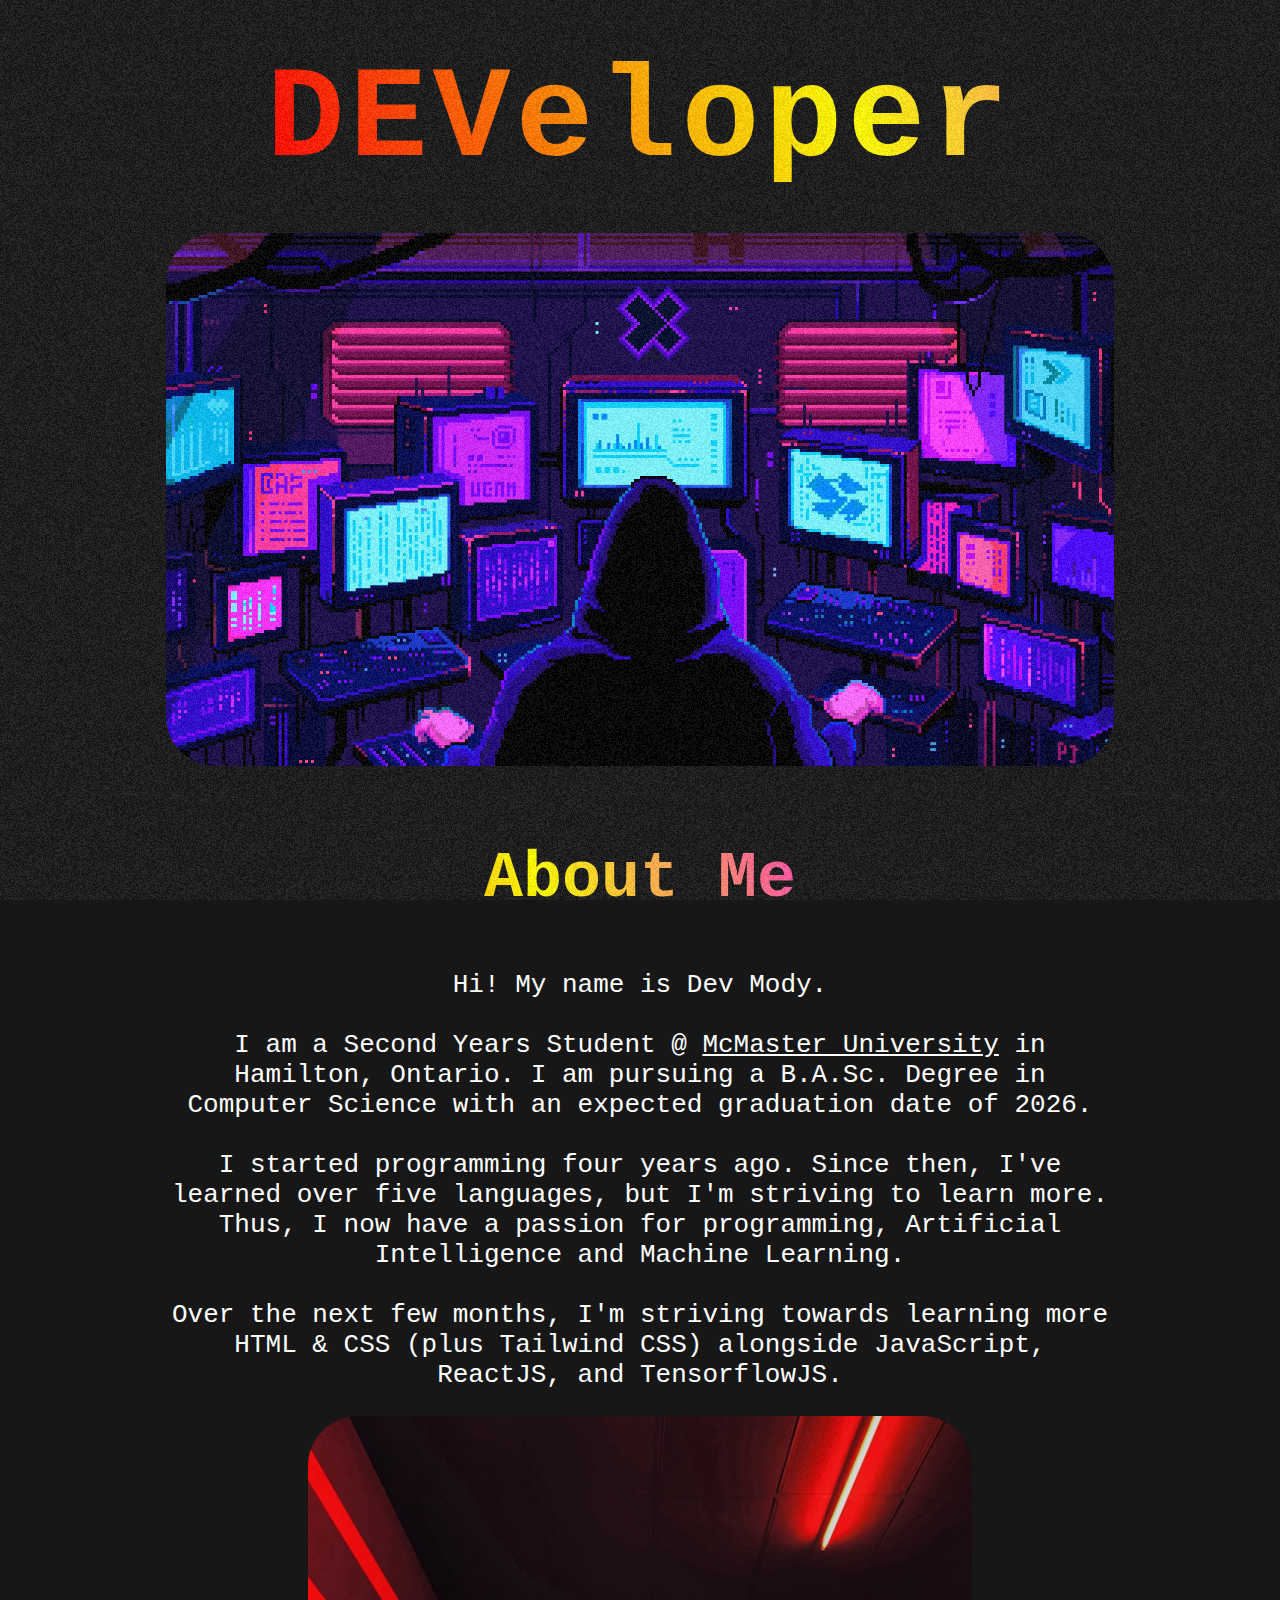
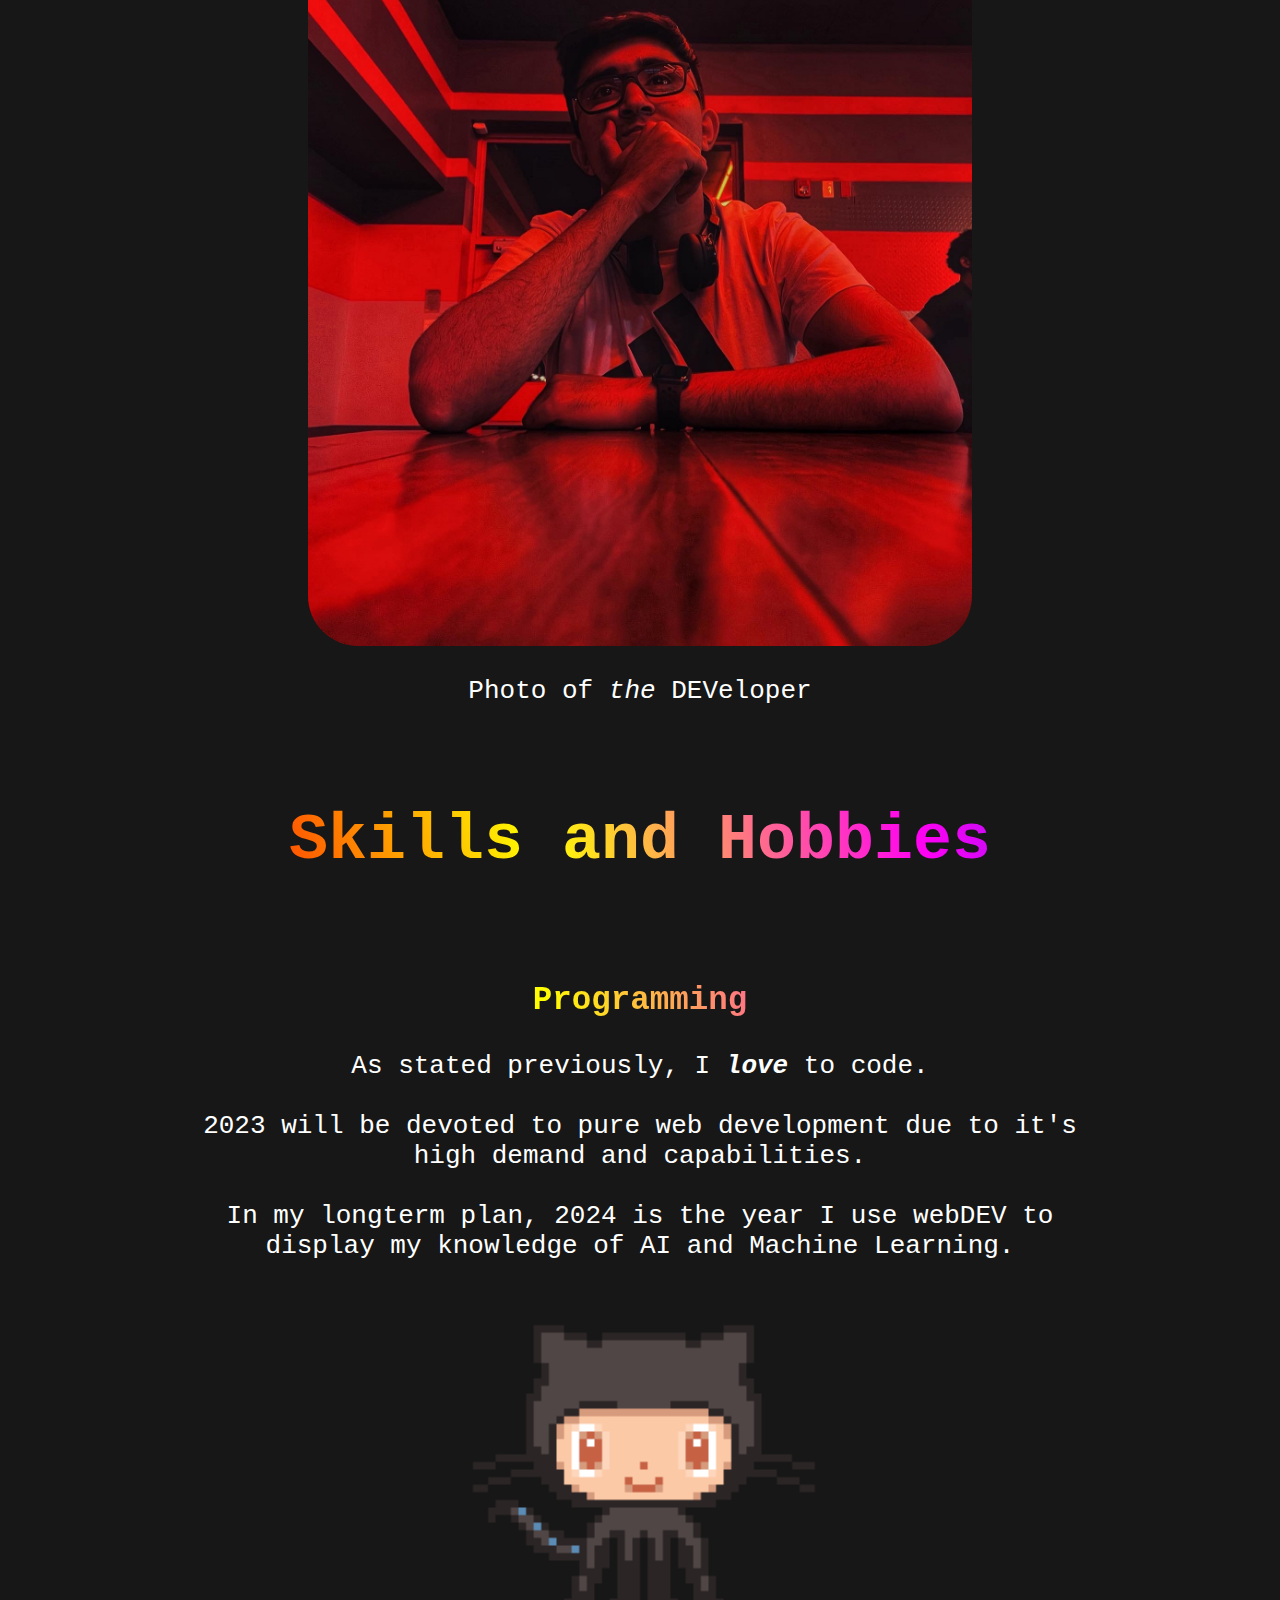
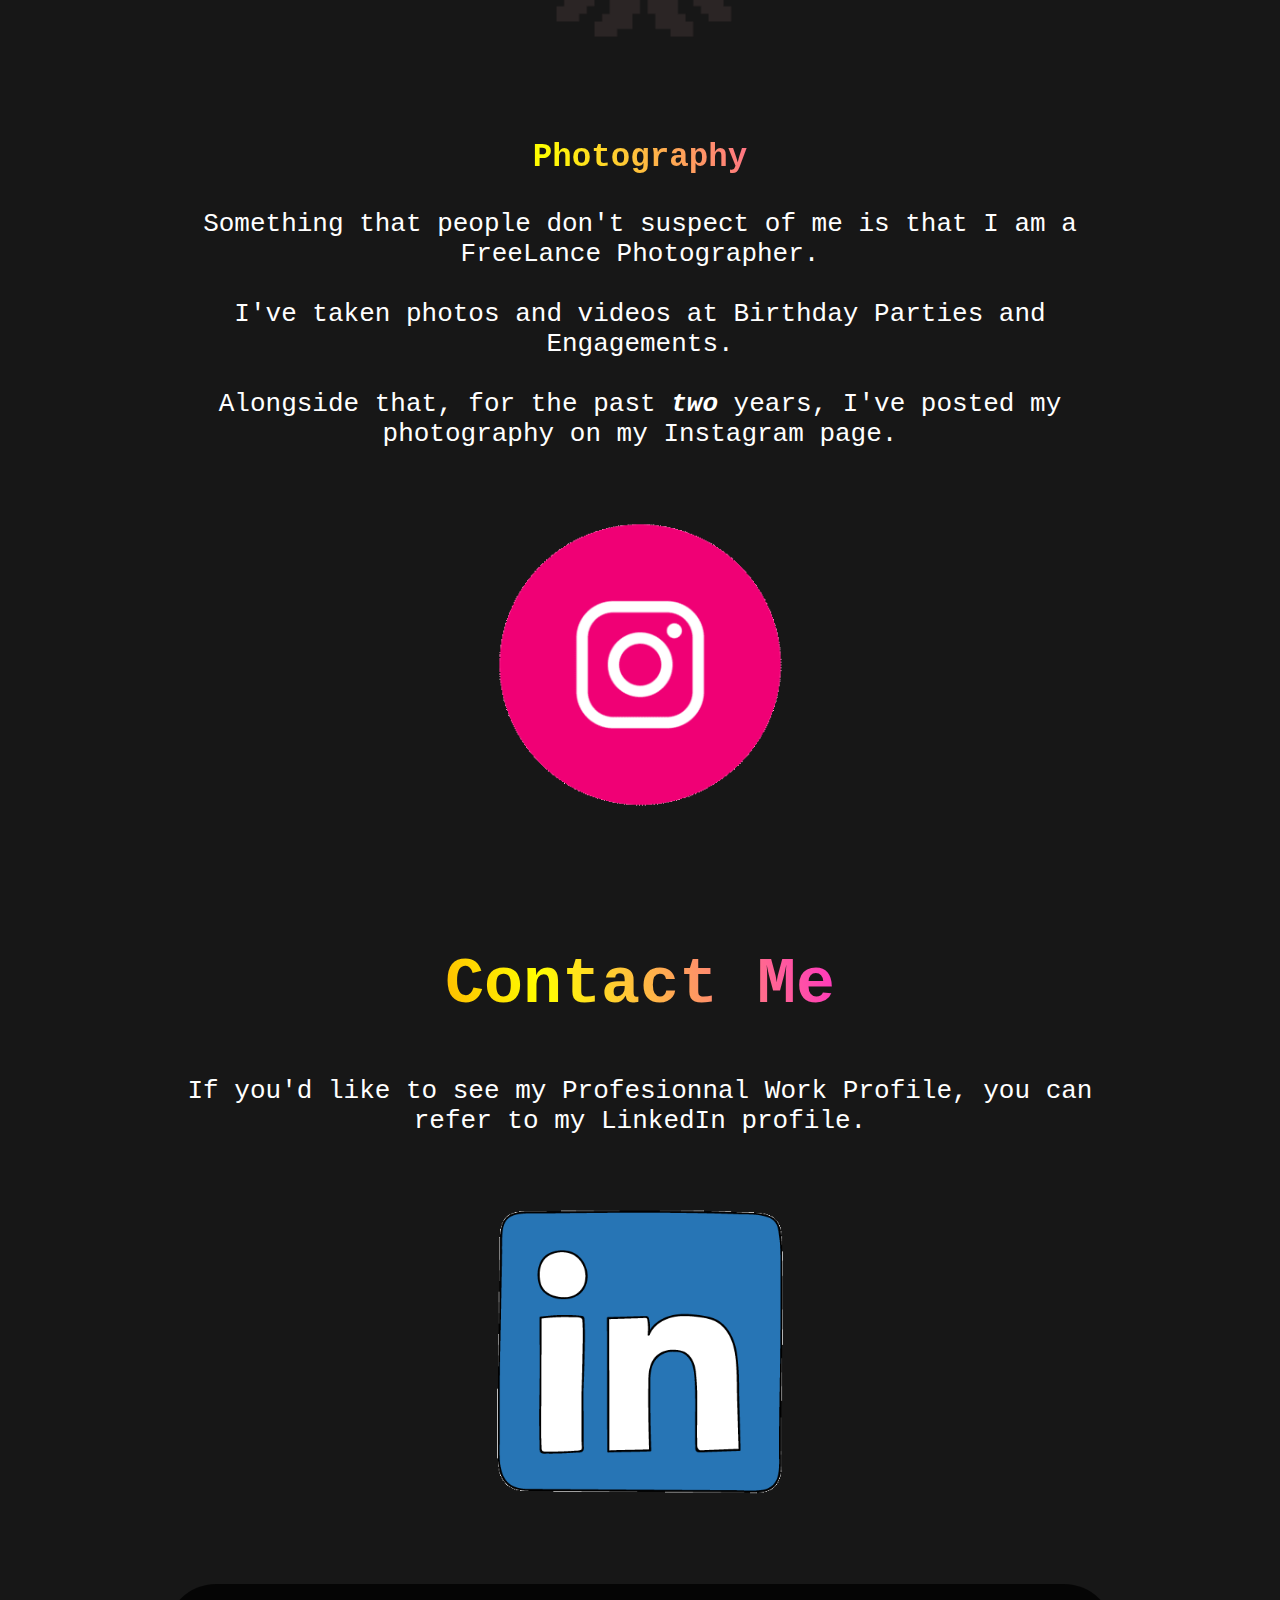
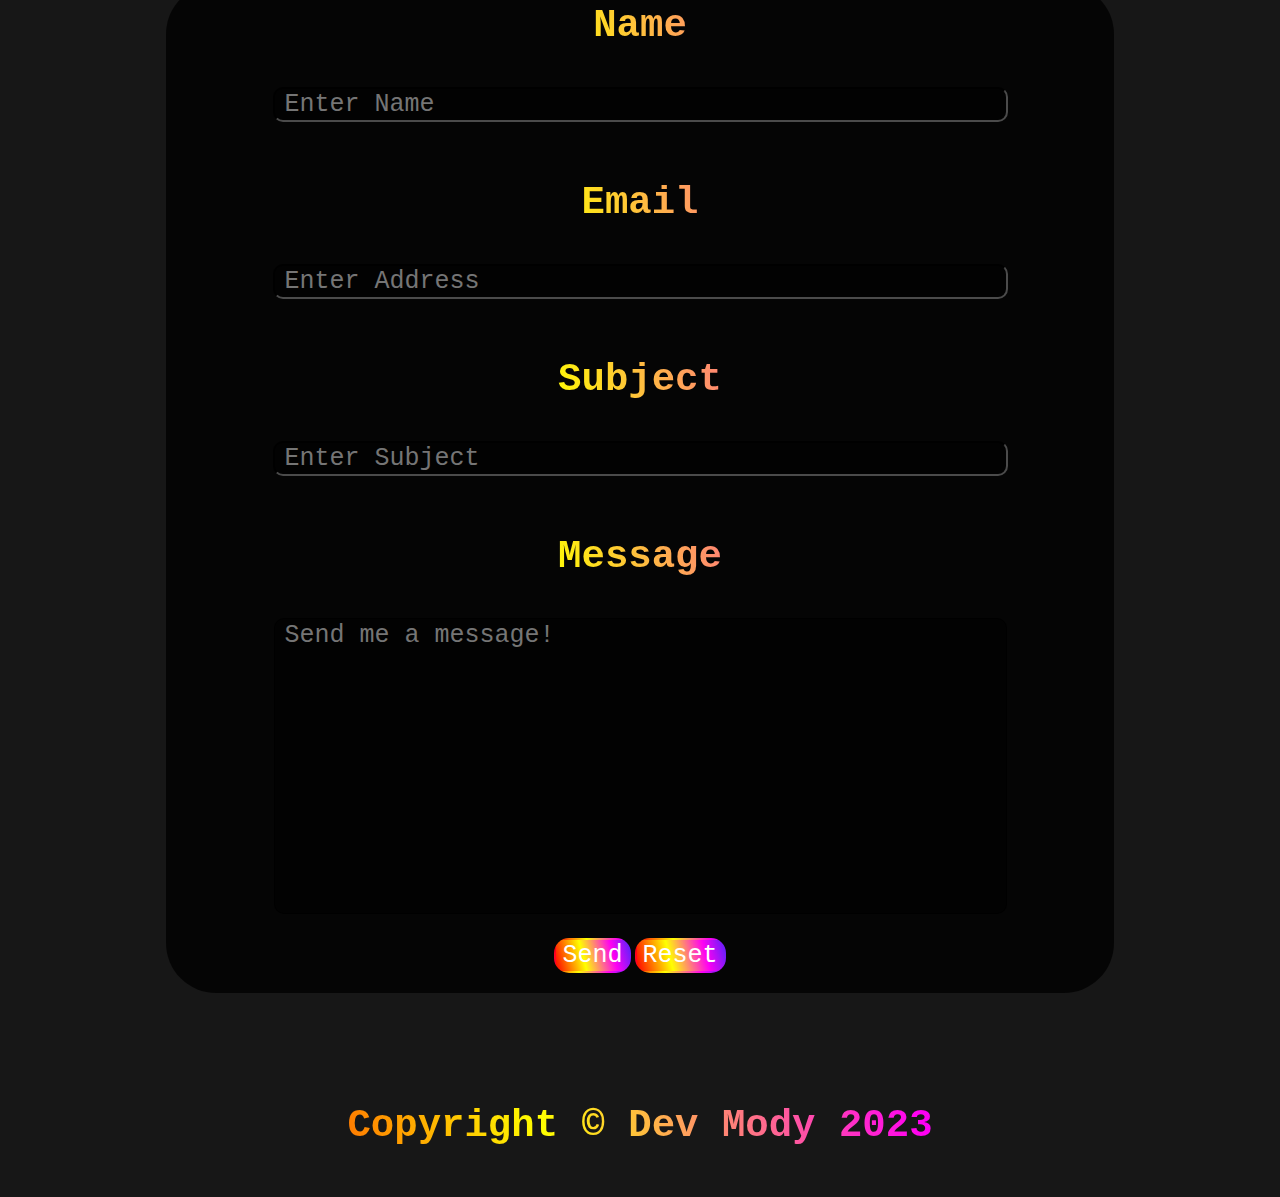
<file: PersonalPortfolioProject/src/index.html>
<!DOCTYPE html>
<html lang="en">
    <head>
        <meta charset="UTF-8">
        <meta name="Author" >
        <title>DEVeloper</title>
        <link rel="stylesheet" href="/PersonalPortfolioProject/css/styles.css">
        <link rel="icon" href="/PersonalPortfolioProject/img/Purple Modern Technology & Gaming Logo.png">
    </head>

    <body>
        <div class="noise"></div> 
        <div class="container">
            <header>
                    <h1>DEVeloper</h1>
            </header>
            <div class="picture">
                <img id="title-img" src="/PersonalPortfolioProject/img/code.gif" alt="Cool Animation" >
            </div>
            <br>
            <main>
                <section class="aboutme">
                    <h2>About Me</h2>
                    <p>
                        Hi! My name is Dev Mody. <br><br> I am a Second Years Student @ <a href="https://www.mcmaster.ca/" target="_blank">McMaster University</a> in Hamilton, Ontario.
                        I am pursuing a B.A.Sc. Degree in Computer Science with an expected graduation date of 2026. <br><br>I started programming four years ago. Since then, I've learned over five languages, 
                        but I'm striving to learn more. Thus, I now have a passion for programming, Artificial Intelligence and Machine Learning.<br><br>Over the next few months, I'm striving towards learning
                        more HTML & CSS (plus Tailwind CSS) alongside JavaScript, ReactJS, and TensorflowJS.
                    </p>
                    <div class="picture">
                        <img src="/PersonalPortfolioProject/img/39AA61A6-988E-48CA-8D99-706AAE253E12.JPG" alt="Photo of DEVeloper" title="Photo of DEVeloper">
                    </div>
                    <p>Photo of <em>the</em> DEVeloper</p>
                </section>
                <br>
                <section class="skills_hobbies">
                    <h2>Skills and Hobbies</h2>
                    <br>
                    <h3>Programming</h3>
                    <p>
                        As stated previously, I <strong><em>love</em></strong> to code.<br><br>
                        2023 will be devoted to pure web development due to it's high demand and capabilities. <br>
                        <br>In my longterm plan, 2024 is the year I use webDEV to display my knowledge of AI and Machine Learning.
                    </p>
                    <a href="https://github.com/DEVeloper1006" target="_blank">
                        <div class="picture">
                            <img id='logo' src="/PersonalPortfolioProject/img/87202985-820dcb80-c2b6-11ea-9f56-7ec461c497c3.gif" alt="My Github Page" title="DEVeloper's Github Page">
                        </div>
                    </a>
                    <br><br>
                    <h3>Photography</h3>
                    <p>
                        Something that people don't suspect of me is that I am a FreeLance Photographer. <br><br>
                        I've taken photos and videos at Birthday Parties and Engagements. <br><br>
                        Alongside that, for the past <strong><em>two</em></strong> years, I've posted my photography on my Instagram page.
                    </p>
                    <a href="https://www.instagram.com/developer_106/" target="_blank">
                        <div class="picture">
                            <img id="logo" src="/PersonalPortfolioProject/img/371907300_INSTAGRAM_ICON_TRANSPARENT_400.gif" alt="Instagram Page" title="DEVeloper's Instagram Page">
                        </div>
                    </a>
                </section>
                <br><br>
                <section class="contact_me">
                    <h2>Contact Me</h2>
                    <p>
                        If you'd like to see my Profesionnal Work Profile, you can refer to my LinkedIn profile.
                    </p>
                    <a href="https://www.linkedin.com/in/dev-mody/" target="_blank">
                        <div class="picture">
                            <img id="logo" src="/PersonalPortfolioProject/img/68747470733a2f2f736f6d65726f6e6769742e6769746875622e696f2f736f6d65726f6e62616b756c692f6173736574732f696d672f696d672f4c494e4b4544494e2e676966.gif" alt="LinkedIn Page" title="DEVeloper's LinkedIn Page">
                        </div>
                    </a>

                    <div class="contact">
                        <form action="https://formsubmit.co/devmody1268@gmail.com" method="post">
                            <h3 id="contactLbl">Name</h3>
                            <input type="text" name="name" id="name" placeholder="Enter Name" required>
                            <h3 id="contactLbl">Email</h3>
                            <input type="email" name="email" id="email" placeholder="Enter Address" required>
                            <h3 id="contactLbl">Subject</h3>
                            <input type="text" name="subject" id="subject" placeholder="Enter Subject" required>
                            <h3 id="contactLbl">Message</h3>
                            <textarea name="message" id="message" cols="30" rows="10" placeholder="Send me a message!" required></textarea>
                            <br>
                            <button id="send" type="submit">Send</button>
                            <button type="reset">Reset</button>
                        </form>
                    </div>
                </section>
            </main>

            <br><br><br><br>
            <footer>
                <p id="footer"><strong>Copyright &copy; Dev Mody 2023</strong></p>
            </footer>
        </div>
    </body>
</html>
</file>
<file: PersonalPortfolioProject/css/styles.css>
body{
    background-color: hsl(0, 0%, 9%);
    color: white;
}

.noise::before{
    position: fixed;
    top: 0;
    left: 0;
    width: 100vw;
    height: 100vh;
    content: "";
    opacity: .075;  
    z-index: 1000;
    pointer-events: none;
    background: url(/PersonalPortfolioProject/img/noise.gif) ;
}

header{
    display: flex;
    align-items: center;
    justify-content: center;
    width: 100%;
    height: 25vh;
    font-size: fixed;
}

h1{
    font-family: monospace;
    font-size:10em;
    text-align: center;
    position: absolute;
    background: linear-gradient(75deg, #ff0000, #ffff00, #ff00f3, #0033ff, #ff00c4, #ff0000);
    background-size: 400%;
    letter-spacing: 5px;
    -webkit-text-fill-color:transparent;
    -webkit-background-clip:text;
    animation:animate 10s linear infinite;
}

#footer{
    font-family: monospace;
    font-size: 3em;
    text-align: center;
    background: linear-gradient(75deg, #ff0000, #ffff00, #ff00f3, #0033ff, #ff00c4, #ff0000);
    background-size: 200%;
    -webkit-text-fill-color:transparent;
    -webkit-background-clip:text;
    animation:animate 10s linear infinite;
}

@keyframes animate{
    0%{
        background-position: 0%;
    }
    100%{
        background-position: 400%;
    }
}

@media only screen and (max-width: 767px){
    h2, h1{
        font-size: 7.5em;
    }
}

@media only screen and (max-width: 479px){
    h2, h1{
        font-size: 5em;
    }
}

#title-img{
    width: 100%;
    height: 100%;
    border-radius: 50px;
}

img{
    width: 70%;
    border-radius: 50px;
}

#logo{
    width:40%;
    height:40%;
    border-radius: 50px;
}

.picture{
    text-align:center;
    margin: 0 auto;
}

h2{
    font-family: monospace;
    font-size: 5em;
    text-align: center;
    background: linear-gradient(75deg, #ff0000, #ffff00, #ff00f3, #0033ff, #ff00c4, #ff0000);
    background-size: 200%;
    -webkit-text-fill-color:transparent;
    -webkit-background-clip:text;
    animation:animate 10s linear infinite;
}

h3{
    font-family: monospace;
    font-size: 2.5em;
    text-align: center;
    background: linear-gradient(75deg, #ff0000, #ffff00, #ff00f3, #0033ff, #ff00c4, #ff0000);
    background-size: 200%;
    -webkit-text-fill-color:transparent;
    -webkit-background-clip:text;
    animation:animate 10s linear infinite;
}

p{
    font-family: monospace;
    font-size:2em;
    text-align: center;
}

a{
    color:rgb(255, 255, 255);
}

a:visited{
    color:#ff0000
}

a:hover{
    color:#ff00f3
}

.container{
    width: 75%;
    max-width: 1000px;
    margin: 0 auto;
}

.contact{
    background: rgba(0, 0, 0, 0.75);
    text-align: center;
    width: 100%;
    height: 100%;
    margin: 0 auto;
    min-width: 250px;
    min-width: 250px;
    max-width: 1000px;
    max-height: 1250px;
    border-radius: 50px;
}

#name{
    border-radius: 10px;
    font-family: monospace;
    color: white;
    background: rgba(0, 0, 0, 0.5);
    font-size: 25px;
    border-color: rgba(0, 0, 0, 0.9);
    padding-left: 10px;
    padding-right: 10px;
    width: 75%;
}

#email{
    border-radius: 10px;
    font-family: monospace;
    color: white;
    background: rgba(0, 0, 0, 0.5);
    font-size: 25px;
    border-color: rgba(0, 0, 0, 0.9);
    padding-left: 10px;
    padding-right: 10px;
    width: 75%;
}

#subject{
    border-radius: 10px;
    font-family: monospace;
    color: white;
    background: rgba(0, 0, 0, 0.5);
    font-size: 25px;
    border-color: rgba(0, 0, 0, 0.9);
    padding-left: 10px;
    padding-right: 10px;
    width: 75%;
}

#contactLbl{
    font-family: monospace;
    font-size: 3em;
    text-align: center;
    background: linear-gradient(75deg, #ff0000, #ffff00, #ff00f3, #0033ff, #ff00c4, #ff0000);
    background-size: 200%;
    -webkit-text-fill-color:transparent;
    -webkit-background-clip:text;
    animation:animate 10s linear infinite;
    padding-top: 20px;
}

#message{
    border-radius: 10px;
    font-family: monospace;
    color: white;
    background: rgba(0, 0, 0, 0.5);
    font-size: 25px;
    border-color: rgba(0, 0, 0, 0.9);
    padding-left: 10px;
    padding-right: 10px;
    resize: none;
    width: 75%;
    height: 75%;
}

button{
    font-family: monospace;
    font-size: 25px;
    background: linear-gradient(75deg, #ff0000, #ffff00, #ff00f3, #0033ff, #ff00c4, #ff0000);
    background-size: 200%;
    color: white;
    border-radius: 15px;
    animation:animate 10s linear infinite;
    margin-top: 20px;
    margin-bottom: 20px;
    border-color: rgba(0, 0, 0, 0);
}
</file>
